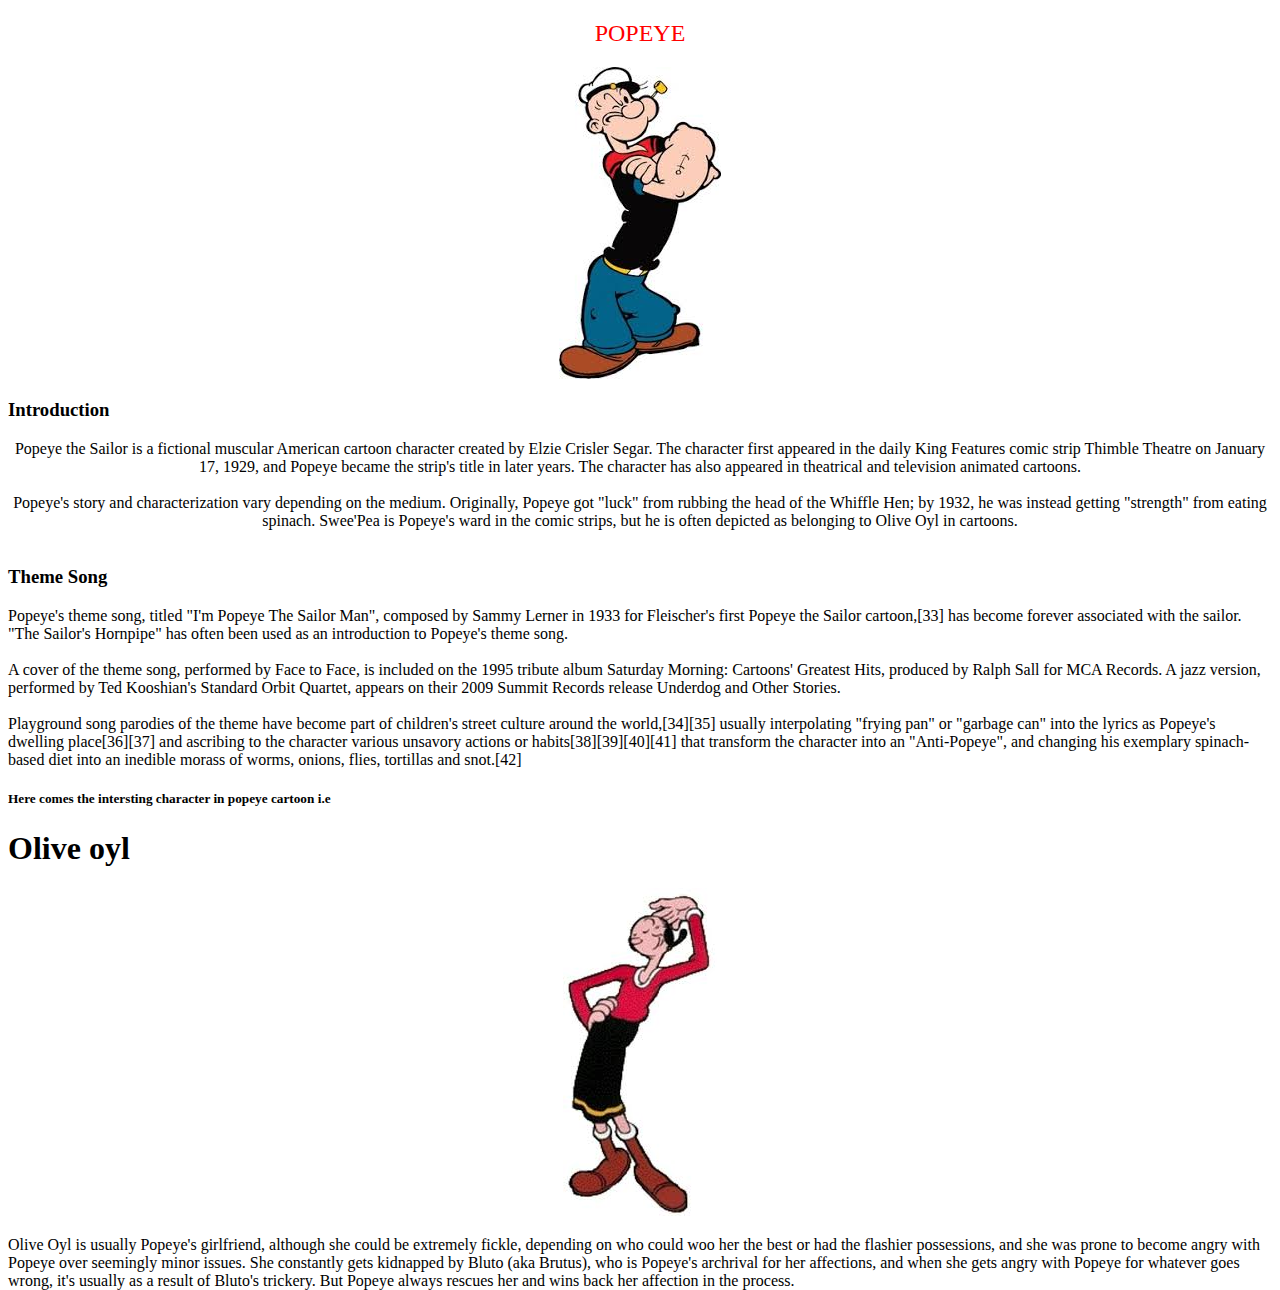
<file: index.html>
<html>
    <head>
        <link rel="stylesheet" type="text/css" href="style.css">
    </head>
    <body>
        <div class="box">
            <p>POPEYE</p>
            <p><img src="[data-uri]">
              <br/><h3>Introduction</h3>
            <div class="box1">
              Popeye the Sailor is a fictional muscular American cartoon character created by Elzie Crisler Segar. The character first appeared in the daily King Features comic strip Thimble Theatre on January 17, 1929, and Popeye became the strip's title in later years. The character has also appeared in theatrical and television animated cartoons.<br/><br/>Popeye's story and characterization vary depending on the medium. Originally, Popeye got "luck" from rubbing the head of the Whiffle Hen; by 1932, he was instead getting "strength" from eating spinach. Swee'Pea is Popeye's ward in the comic strips, but he is often depicted as belonging to Olive Oyl in cartoons.</div>
            <br/><h3>Theme Song</h3>Popeye's theme song, titled "I'm Popeye The Sailor Man", composed by Sammy Lerner in 1933 for Fleischer's first Popeye the Sailor cartoon,[33] has become forever associated with the sailor. "The Sailor's Hornpipe" has often been used as an introduction to Popeye's theme song.<br/><br/>
          
          A cover of the theme song, performed by Face to Face, is included on the 1995 tribute album Saturday Morning: Cartoons' Greatest Hits, produced by Ralph Sall for MCA Records. A jazz version, performed by Ted Kooshian's Standard Orbit Quartet, appears on their 2009 Summit Records release Underdog and Other Stories.<br/><br/>
          
          Playground song parodies of the theme have become part of children's street culture around the world,[34][35] usually interpolating "frying pan" or "garbage can" into the lyrics as Popeye's dwelling place[36][37] and ascribing to the character various unsavory actions or habits[38][39][40][41] that transform the character into an "Anti-Popeye", and changing his exemplary spinach-based diet into an inedible morass of worms, onions, flies, tortillas and snot.[42]
          <h5> Here comes the intersting character in popeye cartoon i.e<h1> Olive oyl</h1></h5><div>
            <p><img src="[data-uri]"></p>
            Olive Oyl is usually Popeye's girlfriend, although she could be extremely fickle, depending on who could woo her the best or had the flashier possessions, and she was prone to become angry with Popeye over seemingly minor issues. She constantly gets kidnapped by Bluto (aka Brutus), who is Popeye's archrival for her affections, and when she gets angry with Popeye for whatever goes wrong, it's usually as a result of Bluto's trickery. But Popeye always rescues her and wins back her affection in the process.
            </div>
         
         
            
          
          
          </div>
    </body>
</html>
</file>
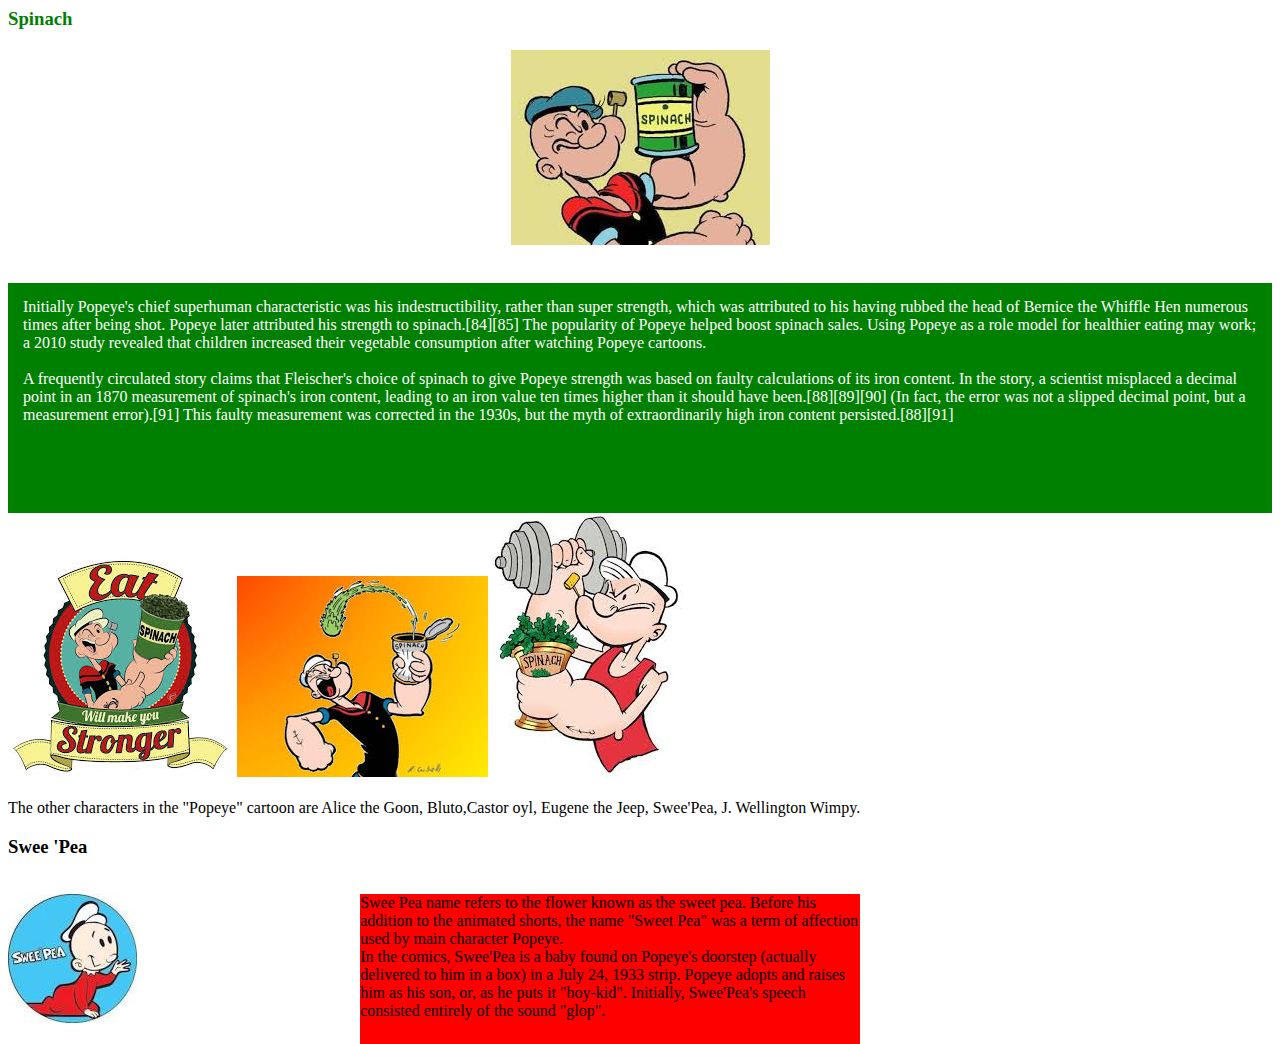
<file: page_1.html>
<html>
    <head>
<link rel="stylesheet" type="text/css" href="style.css">
    </head>
    <body>
        <div class="class1">
  
            <h3> Spinach</h3><p>
             <img src="[data-uri]">
             </p></br><div id="id1">
             Initially Popeye's chief superhuman characteristic was his indestructibility, rather than super strength, which was attributed to his having rubbed the head of Bernice the Whiffle Hen numerous times after being shot. Popeye later attributed his strength to spinach.[84][85] The popularity of Popeye helped boost spinach sales. Using Popeye as a role model for healthier eating may work; a 2010 study revealed that children increased their vegetable consumption after watching Popeye cartoons.<br/> <br/> 
             A frequently circulated story claims that Fleischer's choice of spinach to give Popeye strength was based on faulty calculations of its iron content. In the story, a scientist misplaced a decimal point in an 1870 measurement of spinach's iron content, leading to an iron value ten times higher than it should have been.[88][89][90] (In fact, the error was not a slipped decimal point, but a measurement error).[91] This faulty measurement was corrected in the 1930s, but the myth of extraordinarily high iron content persisted.[88][91]
             </div>
           <div id="id2">
             <img src="[data-uri]">
             <img src="[data-uri]">
             <img src="[data-uri]">
             <br/><br/>
             <div id="id3" >
               The other characters in the "Popeye" cartoon are Alice the Goon, Bluto,Castor oyl,
           Eugene the Jeep, Swee'Pea, J. Wellington Wimpy.
               <h3>Swee 'Pea</h3><br/>
               <img src="[data-uri]"><div id="id4">
               Swee Pea name refers to the flower known as the sweet pea. Before his addition to the animated shorts, the name "Sweet Pea" was a term of affection used by main character Popeye.<br/>
               In the comics, Swee'Pea is a baby found on Popeye's doorstep (actually delivered to him in a box) in a July 24, 1933 strip. Popeye adopts and raises him as his son, or, as he puts it "boy-kid". Initially, Swee'Pea's speech consisted entirely of the sound "glop".
               </div>
                </div>
             
           </div>
           </div>
    </body>
</html>
</file>
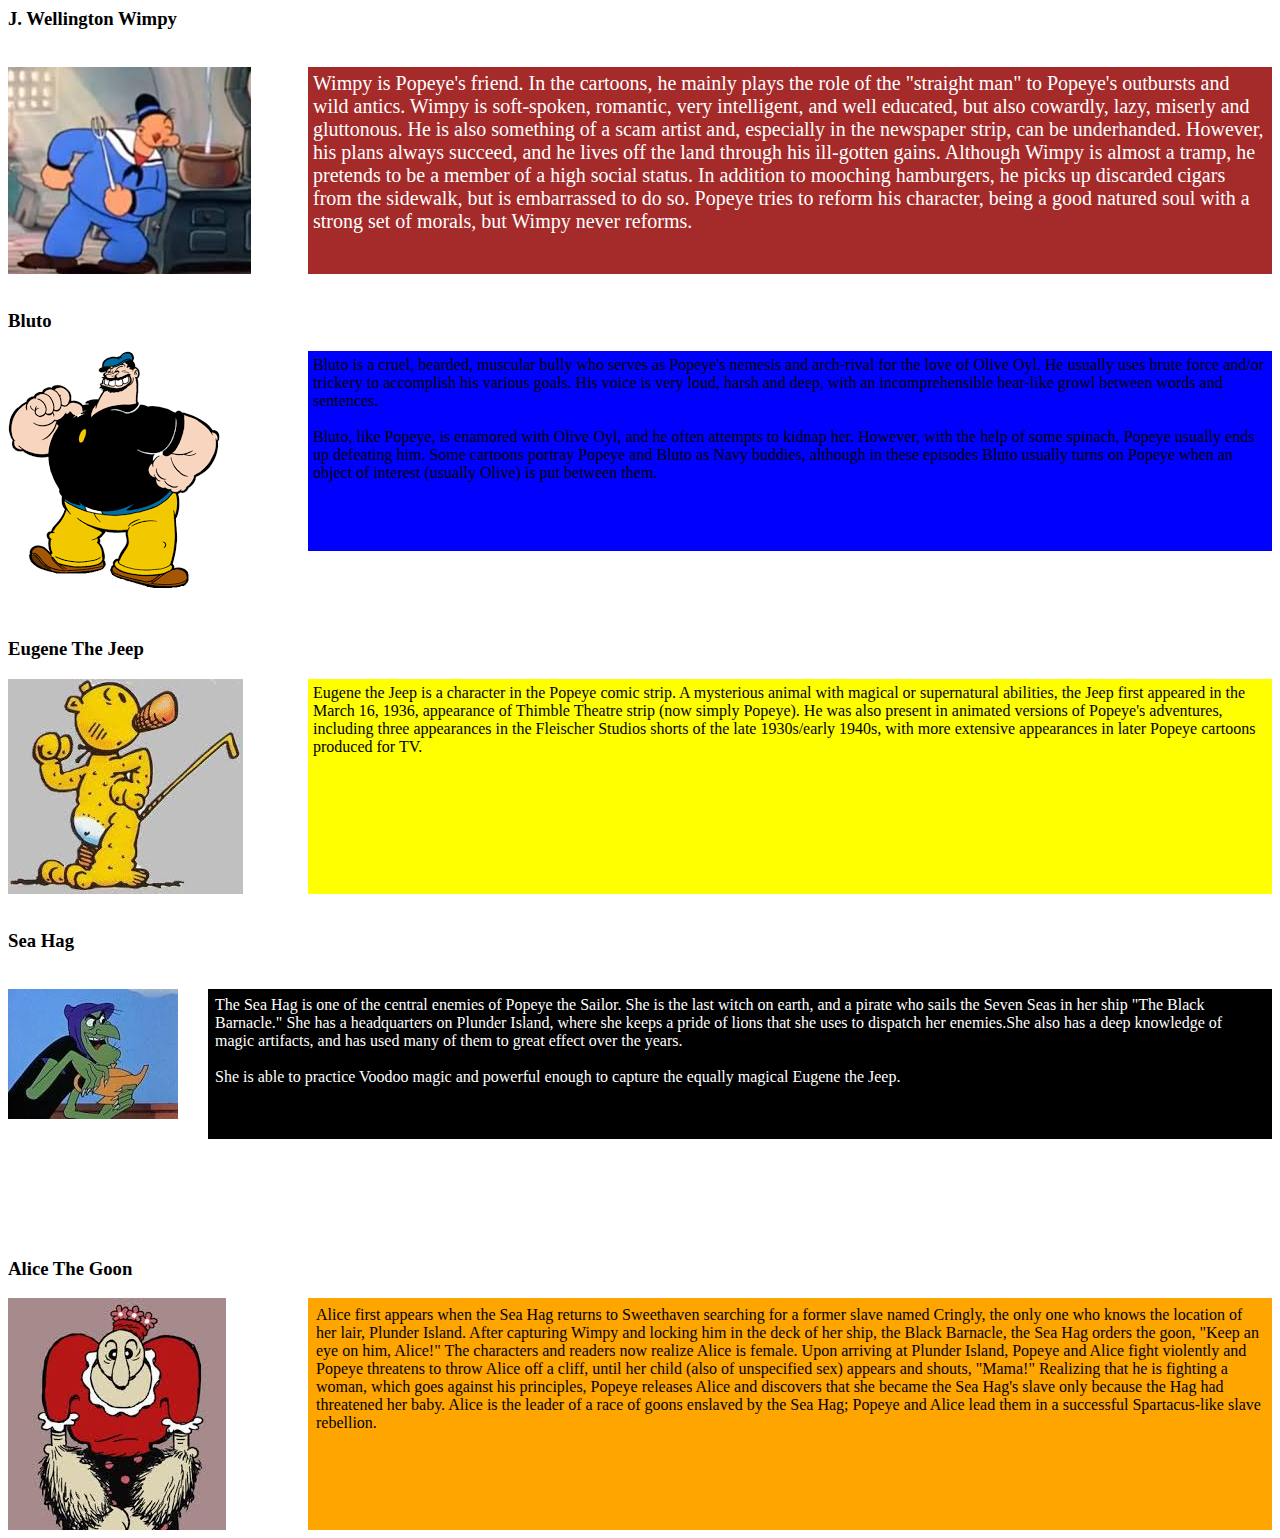
<file: page_2.html>
<html>
    <head>
        <link rel="stylesheet" type="text/css" href="style.css">
    </head>
    <body>
        <h3>J. Wellington Wimpy</h3><br/>
  <div class="box2">
 <img src="[data-uri]">
    <div id="id5">
      Wimpy is Popeye's friend. In the cartoons, he mainly plays the role of the "straight man" to Popeye's outbursts and wild antics. Wimpy is soft-spoken, romantic, very intelligent, and well educated, but also cowardly, lazy, miserly and gluttonous. He is also something of a scam artist and, especially in the newspaper strip, can be underhanded. However, his plans always succeed, and he lives off the land through his ill-gotten gains. Although Wimpy is almost a tramp, he pretends to be a member of a high social status. In addition to mooching hamburgers, he picks up discarded cigars from the sidewalk, but is embarrassed to do so. Popeye tries to reform his character, being a good natured soul with a strong set of morals, but Wimpy never reforms.
    </div>    
</div>
<br/>
<h3>Bluto</h3>
<div class="box3">
  <img src="[data-uri]">
  <div id="id6">
    Bluto is a cruel, bearded, muscular bully who serves as Popeye's nemesis and arch-rival for the love of Olive Oyl. He usually uses brute force and/or trickery to accomplish his various goals. His voice is very loud, harsh and deep, with an incomprehensible bear-like growl between words and sentences. <br/><br/>
    Bluto, like Popeye, is enamored with Olive Oyl, and he often attempts to kidnap her. However, with the help of some spinach, Popeye usually ends up defeating him. Some cartoons portray Popeye and Bluto as Navy buddies, although in these episodes Bluto usually turns on Popeye when an object of interest (usually Olive) is put between them.
  </div>
</div><br/>
<h3>Eugene The Jeep</h3>
<div class="box4">
  <img src="[data-uri]">
  <div id="id7">
    Eugene the Jeep is a character in the Popeye comic strip. A mysterious animal with magical or supernatural abilities, the Jeep first appeared in the March 16, 1936, appearance of Thimble Theatre strip (now simply Popeye). He was also present in animated versions of Popeye's adventures, including three appearances in the Fleischer Studios shorts of the late 1930s/early 1940s, with more extensive appearances in later Popeye cartoons produced for TV.
  </div>
</div><br/>
<h3>Sea Hag</h3><br/>
  <div class="box5">
    <img src="[data-uri]">
    <div id="id8">
      The Sea Hag is one of the central enemies of Popeye the Sailor. She is the last witch on earth, and a pirate who sails the Seven Seas in her ship "The Black Barnacle." She has a headquarters on Plunder Island, where she keeps a pride of lions that she uses to dispatch her enemies.She also has a deep knowledge of magic artifacts, and has used many of them to great effect over the years.<br/><br/>
      She is able to practice Voodoo magic and powerful enough to capture the equally magical Eugene the Jeep. 
       </div>
</div>
<h3>Alice The Goon</h3>
<div class="box6">
  <img src="[data-uri]">
  <div id="id9">
    Alice first appears when the Sea Hag returns to Sweethaven searching for a former slave named Cringly, the only one who knows the location of her lair, Plunder Island. After capturing Wimpy and locking him in the deck of her ship, the Black Barnacle, the Sea Hag orders the goon, "Keep an eye on him, Alice!" The characters and readers now realize Alice is female. Upon arriving at Plunder Island, Popeye and Alice fight violently and Popeye threatens to throw Alice off a cliff, until her child (also of unspecified sex) appears and shouts, "Mama!" Realizing that he is fighting a woman, which goes against his principles, Popeye releases Alice and discovers that she became the Sea Hag's slave only because the Hag had threatened her baby. Alice is the leader of a race of goons enslaved by the Sea Hag; Popeye and Alice lead them in a successful Spartacus-like slave rebellion.
  </div>
</div>
    </body>
</html>
</file>
<file: style.css>
.box {
    height:1000px;  
    margin:auto;
  }
  p {
    font-size:40px;
    color:red;
    text-align:center;
    
  }
  .box1 {
    text-align:center;
    fontsize:40px;
  }
  .class1 {
    color:green;
    
  }
  #id1 {
    height:200px;
    color:white;
    background:green;
    padding:15px;
      
  }
  p {
    text-align:center;
    margin:20px;
  }
  #id2 {
    clear:both;
    float:left;
  }
  #id3 {
    color:black;
  }
  #id4 {
    float:right;
    height:150px;
    width:500px;
    background:red;  
  }
  .box2 {
    display:grid;
    grid-template-columns:100px 100px 100px 100px;
    grid-template-rows:auto;
    
  }
  #id5 {
    grid-area:1/4/4/6;
    background:brown;
    color:white;
    font-size:20px;
    padding:5px;
  }
  .box3 {
     display:grid;
    grid-template-columns:100px 100px 100px 100px 100px 100px 100px;
    grid-template-rows:50px 50px 50px 50px 50px;
  }
  #id6 {
    grid-area:1/4/5/9;
    background:blue;
    padding:5px;
  }
  .box4 
   {
    display:grid;
    grid-template-columns:100px 100px 100px 100px 100px 100px 100px;
     grid-template-rows50px 50px 50px 50px 50px 50px 50px 50px;
  }
  #id7 {
    grid-area:1/4/4/9;
    background:yellow;
    padding:5px;
  }
  .box5 {
    display:grid;
    grid-template-columns:100px 100px 100px 100px 100px 100px 100px;
    grid-template-rows:50px 50px 50px 50px 50px;
  }
  #id8 {
    grid-area:1/3/4/9;
    background:black;
    color:white;
    padding:7px;
  }  
  .box6 {
    
    display:grid;
    grid-template-columns:100px 100px 100px 100px 100px 100px 100px;
     grid-template-rows50px 50px 50px 50px 50px 50px 50px 50px;
  }
  #id9 {
    grid-area:1/4/3/9;
    background:orange;
    padding:8px;
  }
  .popeye {
    margin:auto;
    color: black;
  }
  div > p {
    font-size:24px;
  }
  .pop {
    float:left;
    margin:20px;
    padding-left:20px;
  }
  .oyl {
      clear: both;
    text-align:center;
    font-size:30px;
  }
  .fam {
    text-align:center;
    font-size:40px;
  }
</file>
